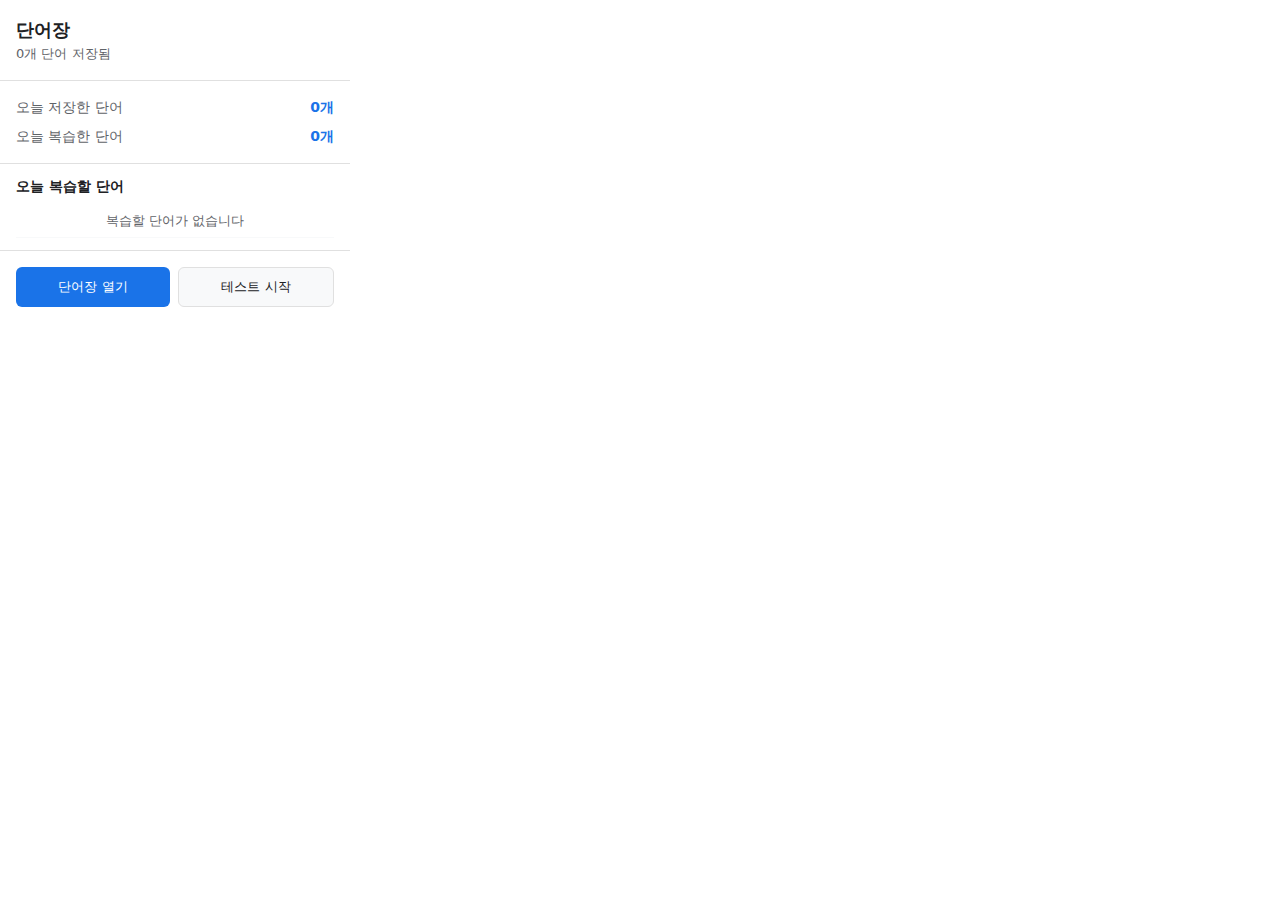
<file: popup/index.html>
<!DOCTYPE html>
<html lang="ko">
<head>
  <meta charset="UTF-8">
  <meta name="viewport" content="width=device-width, initial-scale=1.0">
  <title data-i18n="popup_title">단어장</title>
  <link rel="stylesheet" href="styles.css">
</head>
<body>
  <div class="popup">
    <!-- 헤더 -->
    <header class="popup__header">
      <h1 class="popup__title" data-i18n="popup_title">단어장</h1>
      <span class="popup__count" id="totalCount">0개 단어 저장됨</span>
    </header>

    <!-- 오늘 통계 -->
    <section class="popup__section">
      <div class="popup__stat-row">
        <span class="popup__stat-label" data-i18n="popup_todaySavedLabel">오늘 저장한 단어</span>
        <span class="popup__stat-value" id="todaySaved">0개</span>
      </div>
      <div class="popup__stat-row">
        <span class="popup__stat-label" data-i18n="popup_todayReviewedLabel">오늘 복습한 단어</span>
        <span class="popup__stat-value" id="todayReviewed">0개</span>
      </div>
    </section>

    <!-- 복습할 단어 -->
    <section class="popup__section">
      <h2 class="popup__section-title" data-i18n="popup_reviewTitle">오늘 복습할 단어</h2>
      <ul class="popup__word-list" id="reviewList">
        <li class="popup__word-list-empty" data-i18n="popup_reviewEmpty">복습할 단어가 없습니다</li>
      </ul>
    </section>

    <!-- 액션 버튼 -->
    <footer class="popup__footer">
      <button class="popup__btn popup__btn--primary" id="openSidePanel" data-i18n="popup_openVocab">단어장 열기</button>
      <button class="popup__btn popup__btn--secondary" id="startTest" data-i18n="popup_startTest">테스트 시작</button>
    </footer>
  </div>

  <script src="app.js" type="module"></script>
</body>
</html>
</file>
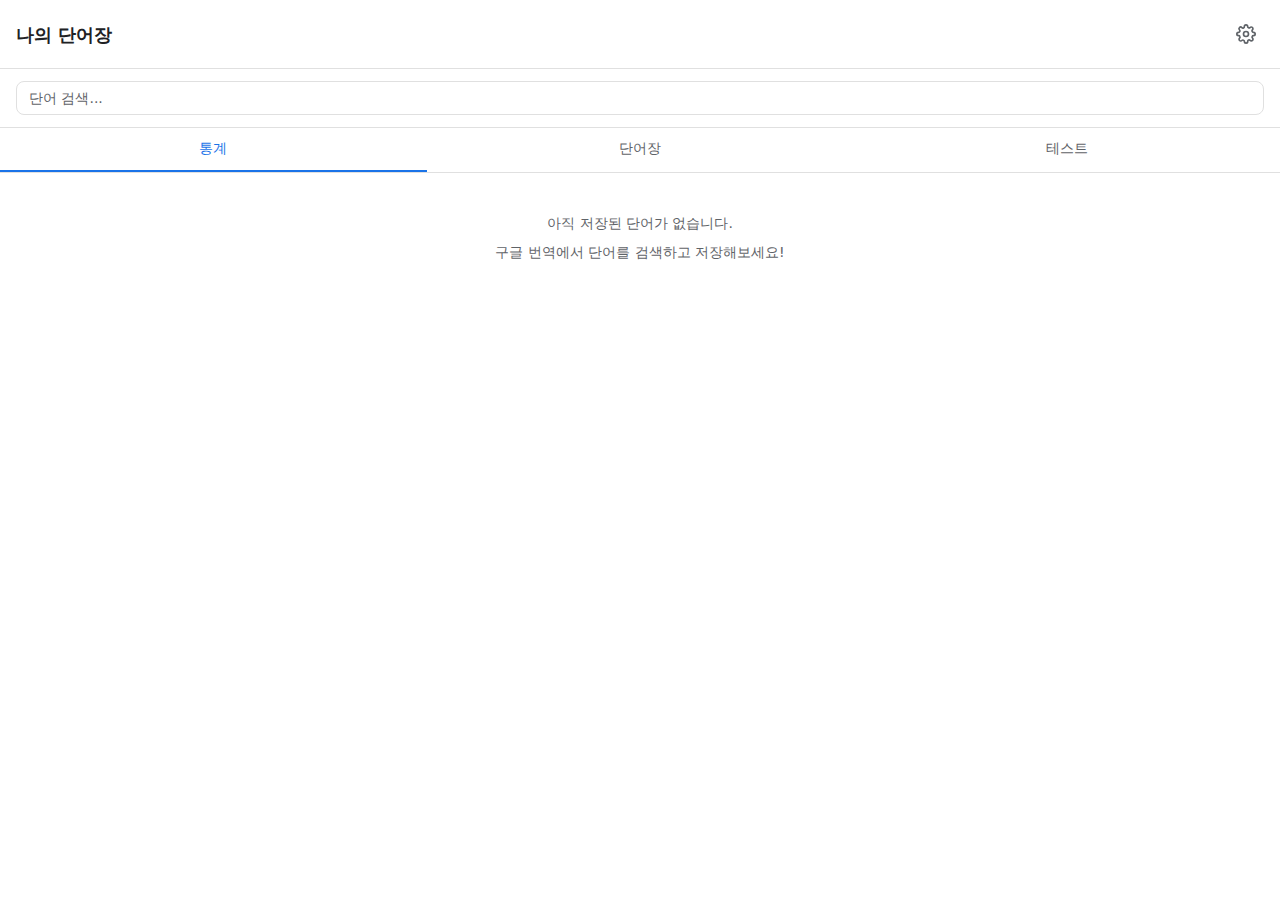
<file: sidepanel/index.html>
<!DOCTYPE html>
<html lang="ko">

<head>
  <meta charset="UTF-8">
  <meta name="viewport" content="width=device-width, initial-scale=1.0">
  <title data-i18n="sidepanel_title">나의 단어장</title>
  <link rel="stylesheet" href="styles.css">
</head>

<body>
  <!-- 헤더 -->
  <header class="header">
    <h1 class="header__title" data-i18n="sidepanel_title">나의 단어장</h1>
    <button class="header__settings-btn" data-i18n-aria="sidepanel_settingsLabel" aria-label="설정">
      <svg width="20" height="20" viewBox="0 0 24 24" fill="none" stroke="currentColor" stroke-width="2">
        <circle cx="12" cy="12" r="3"></circle>
        <path
          d="M19.4 15a1.65 1.65 0 0 0 .33 1.82l.06.06a2 2 0 1 1-2.83 2.83l-.06-.06a1.65 1.65 0 0 0-1.82-.33 1.65 1.65 0 0 0-1 1.51V21a2 2 0 0 1-4 0v-.09A1.65 1.65 0 0 0 9 19.4a1.65 1.65 0 0 0-1.82.33l-.06.06a2 2 0 1 1-2.83-2.83l.06-.06A1.65 1.65 0 0 0 4.68 15a1.65 1.65 0 0 0-1.51-1H3a2 2 0 0 1 0-4h.09A1.65 1.65 0 0 0 4.6 9a1.65 1.65 0 0 0-.33-1.82l-.06-.06a2 2 0 1 1 2.83-2.83l.06.06A1.65 1.65 0 0 0 9 4.68a1.65 1.65 0 0 0 1-1.51V3a2 2 0 0 1 4 0v.09a1.65 1.65 0 0 0 1 1.51 1.65 1.65 0 0 0 1.82-.33l.06-.06a2 2 0 1 1 2.83 2.83l-.06.06A1.65 1.65 0 0 0 19.4 9a1.65 1.65 0 0 0 1.51 1H21a2 2 0 0 1 0 4h-.09a1.65 1.65 0 0 0-1.51 1z">
        </path>
      </svg>
    </button>
  </header>

  <!-- 검색바 -->
  <div class="search-bar">
    <input type="text" class="search-bar__input" id="searchInput"
      data-i18n-placeholder="sidepanel_searchPlaceholder" placeholder="단어 검색..."
      data-i18n-aria="sidepanel_searchAriaLabel" aria-label="단어 검색">
  </div>

  <!-- 탭 네비게이션 -->
  <nav class="tabs">
    <button class="tabs__btn tabs__btn--active" data-tab="stats" data-i18n="sidepanel_tabStats">통계</button>
    <button class="tabs__btn" data-tab="words" data-i18n="sidepanel_tabWords">단어장</button>
    <button class="tabs__btn" data-tab="test" data-i18n="sidepanel_tabTest">테스트</button>
  </nav>

  <!-- 도구바 (단어장 탭에서만 표시) -->
  <div class="toolbar" id="toolbar" style="display: none;">
    <div class="toolbar__dropdown-wrap">
      <button class="toolbar__btn" id="filterBtn" data-i18n-aria="sidepanel_filter" aria-label="필터" aria-expanded="false" data-i18n="sidepanel_filter">필터</button>
      <div class="toolbar__dropdown" id="filterDropdown">
        <div class="toolbar__dropdown-section">
          <div class="toolbar__dropdown-label" data-i18n="sidepanel_langLabel">언어</div>
          <button class="toolbar__dropdown-item toolbar__dropdown-item--active" data-filter-lang="all" data-i18n="sidepanel_langAll">전체 언어</button>
        </div>
        <div class="toolbar__dropdown-divider"></div>
        <div class="toolbar__dropdown-section">
          <div class="toolbar__dropdown-label" data-i18n="sidepanel_posLabel">품사</div>
          <button class="toolbar__dropdown-item toolbar__dropdown-item--active" data-filter-pos="all" data-i18n="sidepanel_posAll">전체 품사</button>
        </div>
      </div>
    </div>
    <div class="toolbar__dropdown-wrap">
      <button class="toolbar__btn" id="sortBtn" data-i18n-aria="sidepanel_sort" aria-label="정렬" aria-expanded="false" data-i18n="sidepanel_sort">정렬</button>
      <div class="toolbar__dropdown" id="sortDropdown">
        <button class="toolbar__dropdown-item toolbar__dropdown-item--active" data-sort="newest" data-i18n="sidepanel_sortNewest">최신순</button>
        <button class="toolbar__dropdown-item" data-sort="alphabetical" data-i18n="sidepanel_sortAlpha">가나다순</button>
        <button class="toolbar__dropdown-item" data-sort="review-needed" data-i18n="sidepanel_sortReview">복습 필요 순</button>
        <button class="toolbar__dropdown-item" data-sort="oldest" data-i18n="sidepanel_sortOldest">저장일 오래된 순</button>
      </div>
    </div>
    <button class="toolbar__btn" id="exportBtn" data-i18n-aria="sidepanel_export" aria-label="내보내기" data-i18n="sidepanel_export">내보내기</button>
    <button class="toolbar__btn" id="importBtn" data-i18n="import_btn">가져오기</button>
    <input type="file" id="importFileInput" accept=".csv" style="display:none">
  </div>

  <!-- 콘텐츠 영역 -->
  <main class="content" id="content">
    <div class="content__empty">
      <p data-i18n="sidepanel_emptyTitle">아직 저장된 단어가 없습니다.</p>
      <p data-i18n="sidepanel_emptyDesc">구글 번역에서 단어를 검색하고 저장해보세요!</p>
    </div>
  </main>

  <!-- 설정 오버레이 -->
  <div class="settings-overlay" id="settingsOverlay" style="display: none;">
    <div class="settings-panel">
      <div class="settings-panel__header">
        <h2 data-i18n="settings_title">설정</h2>
        <button class="settings-panel__close" id="settingsClose">&times;</button>
      </div>
      <div class="settings-panel__body">
        <div class="settings-panel__row">
          <label data-i18n="settings_language">언어</label>
          <select id="languageSelect" class="settings-panel__select">
            <option value="ko">한국어</option>
            <option value="en">English</option>
            <option value="zh">中文</option>
            <option value="ja">日本語</option>
            <option value="es">Español</option>
            <option value="fr">Français</option>
            <option value="de">Deutsch</option>
          </select>
        </div>
      </div>
    </div>
  </div>

  <!-- Import 오버레이 -->
  <div class="settings-overlay" id="importOverlay" style="display: none;">
    <div class="settings-panel">
      <div class="settings-panel__header">
        <h2 data-i18n="import_title">CSV 가져오기</h2>
        <button class="settings-panel__close" id="importClose">&times;</button>
      </div>
      <div class="settings-panel__body" id="importBody"></div>
    </div>
  </div>

  <script src="../lib/chart.min.js"></script>
  <script src="app.js" type="module"></script>
</body>

</html>
</file>
<file: popup/styles.css>
/**
 * popup/styles.css - 팝업 윈도우 스타일
 * 고정 크기: 350px x 500px (refs/03 UIUX 설계 기반)
 */

* {
  margin: 0;
  padding: 0;
  box-sizing: border-box;
}

body {
  font-family: system-ui, -apple-system, 'Noto Sans KR', sans-serif;
  font-size: 14px;
  line-height: 1.5;
  color: #202124;
  background-color: #ffffff;
  width: 350px;
  min-height: 400px;
  max-height: 500px;
  overflow-y: auto;
}

:root {
  --color-primary: #1a73e8;
  --color-primary-hover: #1557b0;
  --color-success: #34a853;
  --color-border: #e0e0e0;
  --color-surface: #f8f9fa;
  --color-text-primary: #202124;
  --color-text-secondary: #5f6368;
  --space-2: 8px;
  --space-3: 12px;
  --space-4: 16px;
}

.popup {
  display: flex;
  flex-direction: column;
}

/* ============================================================
   Header
   ============================================================ */

.popup__header {
  padding: var(--space-4);
  border-bottom: 1px solid var(--color-border);
}

.popup__title {
  font-size: 18px;
  font-weight: 600;
}

.popup__count {
  font-size: 13px;
  color: var(--color-text-secondary);
}

/* ============================================================
   Section
   ============================================================ */

.popup__section {
  padding: var(--space-3) var(--space-4);
  border-bottom: 1px solid var(--color-border);
}

.popup__section-title {
  font-size: 14px;
  font-weight: 600;
  margin-bottom: var(--space-2);
}

.popup__stat-row {
  display: flex;
  justify-content: space-between;
  padding: 4px 0;
}

.popup__stat-label {
  color: var(--color-text-secondary);
}

.popup__stat-value {
  font-weight: 600;
  color: var(--color-primary);
}

/* ============================================================
   Word List
   ============================================================ */

.popup__word-list {
  list-style: none;
}

.popup__word-list li {
  padding: 6px 0;
  border-bottom: 1px solid var(--color-surface);
  font-size: 13px;
}

.popup__word-list-empty {
  color: var(--color-text-secondary);
  text-align: center;
  padding: var(--space-3) 0;
}

/* ============================================================
   Footer Buttons
   ============================================================ */

.popup__footer {
  display: flex;
  gap: var(--space-2);
  padding: var(--space-4);
}

.popup__btn {
  flex: 1;
  padding: 10px;
  border: none;
  border-radius: 6px;
  cursor: pointer;
  font-size: 13px;
  font-weight: 500;
  font-family: inherit;
}

.popup__btn--primary {
  background-color: var(--color-primary);
  color: #ffffff;
}

.popup__btn--primary:hover {
  background-color: var(--color-primary-hover);
}

.popup__btn--secondary {
  background-color: var(--color-surface);
  color: var(--color-text-primary);
  border: 1px solid var(--color-border);
}

.popup__btn--secondary:hover {
  background-color: #e8eaed;
}
</file>
<file: sidepanel/styles.css>
/**
 * sidepanel/styles.css - 사이드 패널 스타일
 *
 * refs/03 UIUX 설계 기반.
 * Google Material Design 컬러 팔레트, 4px 그리드 시스템.
 * Stage 5-6: 드롭다운, 상세 뷰, 태그, 토스트, 삭제 확인 스타일 추가.
 */

/* ============================================================
   Reset & Base
   ============================================================ */

* {
  margin: 0;
  padding: 0;
  box-sizing: border-box;
}

body {
  font-family: system-ui, -apple-system, 'Noto Sans KR', sans-serif;
  font-size: 14px;
  line-height: 1.5;
  color: #202124;
  background-color: #ffffff;
  min-width: 320px;
}

/* ============================================================
   CSS Custom Properties
   ============================================================ */

:root {
  /* Colors - Light Mode */
  --color-primary: #1a73e8;
  --color-primary-hover: #1557b0;
  --color-success: #34a853;
  --color-warning: #fbbc04;
  --color-error: #ea4335;
  --color-bg: #ffffff;
  --color-surface: #f8f9fa;
  --color-border: #e0e0e0;
  --color-text-primary: #202124;
  --color-text-secondary: #5f6368;

  /* Spacing (4px grid) */
  --space-1: 4px;
  --space-2: 8px;
  --space-3: 12px;
  --space-4: 16px;
  --space-5: 20px;
  --space-6: 24px;

  /* Border Radius */
  --radius-sm: 4px;
  --radius-md: 8px;
  --radius-lg: 12px;

  /* Shadow */
  --shadow-sm: 0 1px 2px rgba(0, 0, 0, 0.1);
  --shadow-md: 0 2px 8px rgba(0, 0, 0, 0.12);
}

/* ============================================================
   Header
   ============================================================ */

.header {
  display: flex;
  align-items: center;
  justify-content: space-between;
  padding: var(--space-4);
  border-bottom: 1px solid var(--color-border);
  background-color: var(--color-bg);
  position: sticky;
  top: 0;
  z-index: 10;
}

.header__title {
  font-size: 18px;
  font-weight: 600;
  color: var(--color-text-primary);
}

.header__settings-btn {
  background: none;
  border: none;
  cursor: pointer;
  padding: var(--space-2);
  border-radius: 50%;
  color: var(--color-text-secondary);
  display: flex;
  align-items: center;
  justify-content: center;
}

.header__settings-btn:hover {
  background-color: var(--color-surface);
}

/* ============================================================
   Search Bar
   ============================================================ */

.search-bar {
  padding: var(--space-3) var(--space-4);
  border-bottom: 1px solid var(--color-border);
}

.search-bar__input {
  width: 100%;
  padding: var(--space-2) var(--space-3);
  border: 1px solid var(--color-border);
  border-radius: var(--radius-md);
  font-size: 14px;
  font-family: inherit;
  outline: none;
  transition: border-color 0.2s;
}

.search-bar__input:focus {
  border-color: var(--color-primary);
  box-shadow: 0 0 0 2px rgba(26, 115, 232, 0.2);
}

.search-bar__input::placeholder {
  color: var(--color-text-secondary);
}

/* ============================================================
   Tabs
   ============================================================ */

.tabs {
  display: flex;
  border-bottom: 1px solid var(--color-border);
}

.tabs__btn {
  flex: 1;
  padding: var(--space-3);
  background: none;
  border: none;
  border-bottom: 2px solid transparent;
  cursor: pointer;
  font-size: 14px;
  font-family: inherit;
  font-weight: 500;
  color: var(--color-text-secondary);
  transition: color 0.2s, border-color 0.2s;
}

.tabs__btn:hover {
  color: var(--color-primary);
  background-color: var(--color-surface);
}

.tabs__btn--active {
  color: var(--color-primary);
  border-bottom-color: var(--color-primary);
}

/* ============================================================
   Toolbar
   ============================================================ */

.toolbar {
  display: flex;
  gap: var(--space-2);
  padding: var(--space-2) var(--space-4);
  border-bottom: 1px solid var(--color-border);
  background-color: var(--color-surface);
}

.toolbar__btn {
  padding: var(--space-1) var(--space-3);
  background-color: var(--color-bg);
  border: 1px solid var(--color-border);
  border-radius: var(--radius-sm);
  cursor: pointer;
  font-size: 12px;
  font-family: inherit;
  color: var(--color-text-secondary);
  transition: background-color 0.2s;
}

.toolbar__btn:hover {
  background-color: var(--color-surface);
  border-color: var(--color-primary);
  color: var(--color-primary);
}

.toolbar__btn--active-filter {
  color: var(--color-primary);
  border-color: var(--color-primary);
}

/* ============================================================
   Toolbar Dropdowns
   ============================================================ */

.toolbar__dropdown-wrap {
  position: relative;
}

.toolbar__dropdown {
  display: none;
  position: absolute;
  top: 100%;
  left: 0;
  min-width: 180px;
  background-color: var(--color-bg);
  border: 1px solid var(--color-border);
  border-radius: var(--radius-md);
  box-shadow: var(--shadow-md);
  z-index: 20;
  padding: var(--space-2) 0;
  margin-top: var(--space-1);
}

.toolbar__dropdown--open {
  display: block;
}

.toolbar__dropdown-section {
  padding: var(--space-1) 0;
}

.toolbar__dropdown-label {
  padding: var(--space-1) var(--space-3);
  font-size: 11px;
  font-weight: 600;
  color: var(--color-text-secondary);
  text-transform: uppercase;
}

.toolbar__dropdown-divider {
  height: 1px;
  background-color: var(--color-border);
  margin: var(--space-1) 0;
}

.toolbar__dropdown-item {
  display: block;
  width: 100%;
  padding: var(--space-2) var(--space-3);
  background: none;
  border: none;
  cursor: pointer;
  font-size: 13px;
  font-family: inherit;
  color: var(--color-text-primary);
  text-align: left;
  transition: background-color 0.15s;
}

.toolbar__dropdown-item:hover {
  background-color: var(--color-surface);
}

.toolbar__dropdown-item--active {
  color: var(--color-primary);
  font-weight: 500;
}

/* ============================================================
   Content Area
   ============================================================ */

.content {
  padding: var(--space-4);
  overflow-y: auto;
}

.content__empty {
  text-align: center;
  padding: var(--space-6) var(--space-4);
  color: var(--color-text-secondary);
}

.content__empty p {
  margin-bottom: var(--space-2);
}

.content__count {
  font-size: 12px;
  color: var(--color-text-secondary);
  margin-bottom: var(--space-3);
}

/* ============================================================
   Stats Overview
   ============================================================ */

.stats-overview {
  display: flex;
  flex-direction: column;
  gap: var(--space-3);
}

.stats-summary {
  display: grid;
  grid-template-columns: repeat(3, 1fr);
  gap: var(--space-2);
}

.stats-card {
  padding: var(--space-4);
  background-color: var(--color-surface);
  border-radius: var(--radius-md);
  border: 1px solid var(--color-border);
}

.stats-summary .stats-card {
  padding: var(--space-3);
  text-align: center;
}

.stats-card__label {
  font-size: 12px;
  color: var(--color-text-secondary);
  margin-bottom: var(--space-1);
}

.stats-card__value {
  font-size: 24px;
  font-weight: 600;
  color: var(--color-text-primary);
}

.stats-summary .stats-card__value {
  font-size: 20px;
}

.stats-card__unit {
  font-size: 12px;
  color: var(--color-text-secondary);
  margin-left: 2px;
}

/* Stats sections */
.stats-section {
  margin-top: var(--space-5);
}

.stats-section__title {
  font-size: 11px;
  font-weight: 600;
  color: var(--color-text-secondary);
  text-transform: uppercase;
  letter-spacing: 0.6px;
  margin-bottom: var(--space-3);
}

.stats-chart-wrap {
  padding: var(--space-4);
  background: var(--color-surface);
  border: 1px solid var(--color-border);
  border-radius: var(--radius-md);
}

.stats-chart-wrap canvas {
  display: block;
  max-height: 160px;
}

.stats-chart-wrap--doughnut canvas {
  max-height: 180px;
}

.stats-empty {
  text-align: center;
  color: var(--color-text-secondary);
  font-size: 13px;
  padding: var(--space-5) 0;
}

/* ============================================================
   Word Card
   ============================================================ */

.word-card {
  padding: var(--space-3) var(--space-4);
  border: 1px solid var(--color-border);
  border-radius: var(--radius-md);
  margin-bottom: var(--space-3);
  cursor: pointer;
  transition: box-shadow 0.2s, border-color 0.2s;
}

.word-card:hover {
  box-shadow: var(--shadow-sm);
  border-color: var(--color-primary);
}

.word-card__header {
  display: flex;
  justify-content: space-between;
  align-items: center;
  margin-bottom: var(--space-1);
}

.word-card__word {
  font-size: 16px;
  font-weight: 600;
  color: var(--color-text-primary);
}

.word-card__meta {
  font-size: 12px;
  color: var(--color-text-secondary);
  margin-bottom: var(--space-1);
}

.word-card__context {
  font-size: 13px;
  color: var(--color-text-secondary);
  white-space: nowrap;
  overflow: hidden;
  text-overflow: ellipsis;
}

.word-card__footer {
  display: flex;
  justify-content: space-between;
  font-size: 11px;
  color: var(--color-text-secondary);
  margin-top: var(--space-2);
}

/* ============================================================
   Detail View
   ============================================================ */

.detail-view {
  padding-bottom: var(--space-6);
}

.detail-view__header {
  display: flex;
  justify-content: space-between;
  align-items: center;
  margin-bottom: var(--space-4);
}

.detail-view__back-btn {
  background: none;
  border: none;
  cursor: pointer;
  font-size: 14px;
  font-family: inherit;
  color: var(--color-primary);
  padding: var(--space-2);
  border-radius: var(--radius-sm);
}

.detail-view__back-btn:hover {
  background-color: var(--color-surface);
}

.detail-view__actions {
  display: flex;
  gap: var(--space-2);
  align-items: center;
}

.detail-view__action-btn {
  background: none;
  border: none;
  cursor: pointer;
  font-size: 18px;
  padding: var(--space-1);
  border-radius: var(--radius-sm);
}

.detail-view__action-btn:hover {
  background-color: var(--color-surface);
}

.detail-view__word-section {
  margin-bottom: var(--space-3);
}

.detail-view__word {
  font-size: 24px;
  font-weight: 600;
  color: var(--color-text-primary);
  margin-bottom: var(--space-1);
}

.detail-view__pronunciation {
  font-size: 14px;
  color: var(--color-text-secondary);
}

.detail-view__divider {
  height: 1px;
  background-color: var(--color-border);
  margin: var(--space-4) 0;
}

.detail-view__section {
  margin-bottom: var(--space-3);
}

.detail-view__section-title {
  font-size: 14px;
  font-weight: 600;
  color: var(--color-text-primary);
  margin-bottom: var(--space-2);
}

.detail-view__subsection {
  margin-bottom: var(--space-3);
}

.detail-view__subsection-title {
  font-size: 12px;
  font-weight: 500;
  color: var(--color-text-secondary);
  margin-bottom: var(--space-1);
}

.detail-view__meaning-list {
  padding-left: var(--space-5);
  font-size: 14px;
  color: var(--color-text-primary);
}

.detail-view__meaning-list li {
  margin-bottom: var(--space-1);
}

.detail-view__english-def-list {
  padding-left: var(--space-5);
  font-size: 13px;
  color: var(--color-text-primary);
}

.detail-view__english-def-list li {
  margin-bottom: var(--space-3);
}

.detail-view__english-def-list .detail-view__example {
  margin-top: var(--space-1);
}

.detail-view__english-def-list .detail-view__synonyms {
  margin-top: var(--space-1);
}

.detail-view__english-def {
  font-size: 13px;
  color: var(--color-text-secondary);
  font-style: italic;
  line-height: 1.6;
}

.detail-view__synonyms {
  display: flex;
  flex-wrap: wrap;
  gap: var(--space-1);
}

.detail-view__synonym-chip {
  padding: var(--space-1) var(--space-2);
  background-color: var(--color-surface);
  border: 1px solid var(--color-border);
  border-radius: var(--radius-sm);
  font-size: 12px;
  color: var(--color-text-secondary);
}

.detail-view__example {
  font-size: 13px;
  color: var(--color-text-secondary);
  font-style: italic;
  background-color: var(--color-surface);
  padding: var(--space-2) var(--space-3);
  border-radius: var(--radius-sm);
  border-left: 3px solid var(--color-primary);
}

.detail-view__context-text {
  font-size: 13px;
  line-height: 1.6;
  color: var(--color-text-primary);
  background-color: var(--color-surface);
  padding: var(--space-2) var(--space-3);
  border-radius: var(--radius-sm);
}

/* 학습 현황 그리드 */
.detail-view__stats-grid {
  display: grid;
  grid-template-columns: 1fr 1fr;
  gap: var(--space-2);
}

.detail-view__stat {
  padding: var(--space-2) var(--space-3);
  background-color: var(--color-surface);
  border-radius: var(--radius-sm);
}

.detail-view__stat-label {
  display: block;
  font-size: 11px;
  color: var(--color-text-secondary);
  margin-bottom: var(--space-1);
}

.detail-view__stat-value {
  display: block;
  font-size: 14px;
  font-weight: 500;
  color: var(--color-text-primary);
}

.detail-view__stars {
  color: var(--color-warning);
}

/* 메모 */
.detail-view__note {
  width: 100%;
  padding: var(--space-2) var(--space-3);
  border: 1px solid var(--color-border);
  border-radius: var(--radius-md);
  font-size: 13px;
  font-family: inherit;
  resize: vertical;
  outline: none;
  transition: border-color 0.2s;
}

.detail-view__note:focus {
  border-color: var(--color-primary);
  box-shadow: 0 0 0 2px rgba(26, 115, 232, 0.2);
}

.detail-view__save-note-btn {
  margin-top: var(--space-2);
  padding: var(--space-2) var(--space-3);
  background-color: var(--color-primary);
  color: #ffffff;
  border: none;
  border-radius: var(--radius-sm);
  cursor: pointer;
  font-size: 13px;
  font-family: inherit;
  transition: background-color 0.2s;
}

.detail-view__save-note-btn:hover {
  background-color: var(--color-primary-hover);
}

/* 태그 */
.detail-view__tags {
  display: flex;
  flex-wrap: wrap;
  gap: var(--space-1);
  margin-bottom: var(--space-2);
  min-height: var(--space-6);
}

.detail-view__tag {
  display: inline-flex;
  align-items: center;
  gap: var(--space-1);
  padding: var(--space-1) var(--space-2);
  background-color: var(--color-surface);
  border: 1px solid var(--color-border);
  border-radius: var(--radius-sm);
  font-size: 12px;
  color: var(--color-text-primary);
}

.detail-view__tag-remove {
  background: none;
  border: none;
  cursor: pointer;
  font-size: 11px;
  color: var(--color-text-secondary);
  padding: 0 2px;
  line-height: 1;
}

.detail-view__tag-remove:hover {
  color: var(--color-error);
}

.detail-view__tag-input-wrap {
  display: flex;
  gap: var(--space-2);
}

.detail-view__tag-input {
  flex: 1;
  padding: var(--space-1) var(--space-2);
  border: 1px solid var(--color-border);
  border-radius: var(--radius-sm);
  font-size: 13px;
  font-family: inherit;
  outline: none;
}

.detail-view__tag-input:focus {
  border-color: var(--color-primary);
}

.detail-view__tag-add-btn {
  padding: var(--space-1) var(--space-3);
  background-color: var(--color-surface);
  border: 1px solid var(--color-border);
  border-radius: var(--radius-sm);
  cursor: pointer;
  font-size: 12px;
  font-family: inherit;
  color: var(--color-text-primary);
}

.detail-view__tag-add-btn:hover {
  border-color: var(--color-primary);
  color: var(--color-primary);
}

/* 삭제 확인 */
.detail-view__delete-confirm {
  display: flex;
  align-items: center;
  gap: var(--space-2);
  font-size: 13px;
}

.detail-view__delete-confirm-text {
  color: var(--color-error);
  font-weight: 500;
  white-space: nowrap;
}

.detail-view__delete-confirm-yes {
  padding: var(--space-1) var(--space-2);
  background-color: var(--color-error);
  color: #ffffff;
  border: none;
  border-radius: var(--radius-sm);
  cursor: pointer;
  font-size: 12px;
  font-family: inherit;
}

.detail-view__delete-confirm-yes:hover {
  opacity: 0.9;
}

.detail-view__delete-confirm-no {
  padding: var(--space-1) var(--space-2);
  background: none;
  border: 1px solid var(--color-border);
  border-radius: var(--radius-sm);
  cursor: pointer;
  font-size: 12px;
  font-family: inherit;
  color: var(--color-text-secondary);
}

.detail-view__delete-confirm-no:hover {
  border-color: var(--color-text-secondary);
}

/* ============================================================
   Detail Toast
   ============================================================ */

.detail-toast {
  position: fixed;
  bottom: var(--space-4);
  left: 50%;
  transform: translateX(-50%);
  padding: var(--space-2) var(--space-4);
  background-color: var(--color-success);
  color: #ffffff;
  border-radius: var(--radius-md);
  font-size: 13px;
  z-index: 30;
  transition: opacity 0.2s;
}

.detail-toast--fadeout {
  opacity: 0;
}

/* ============================================================
   Settings Overlay
   ============================================================ */

.settings-overlay {
  position: fixed;
  inset: 0;
  background-color: rgba(0, 0, 0, 0.4);
  display: flex;
  align-items: center;
  justify-content: center;
  z-index: 100;
}

.settings-panel {
  background-color: var(--color-surface);
  border-radius: var(--radius-lg);
  width: 280px;
  box-shadow: 0 8px 24px rgba(0, 0, 0, 0.15);
  overflow: hidden;
}

.settings-panel__header {
  display: flex;
  align-items: center;
  justify-content: space-between;
  padding: var(--space-3) var(--space-4);
  border-bottom: 1px solid var(--color-border);
}

.settings-panel__header h2 {
  font-size: 16px;
  font-weight: 600;
  color: var(--color-text-primary);
}

.settings-panel__close {
  background: none;
  border: none;
  font-size: 20px;
  cursor: pointer;
  color: var(--color-text-secondary);
  padding: 0 4px;
  line-height: 1;
}

.settings-panel__close:hover {
  color: var(--color-text-primary);
}

.settings-panel__body {
  padding: var(--space-4);
}

.settings-panel__row {
  display: flex;
  align-items: center;
  justify-content: space-between;
  gap: var(--space-3);
}

.settings-panel__row label {
  font-size: 14px;
  color: var(--color-text-primary);
}

.settings-panel__select {
  padding: var(--space-1) var(--space-2);
  border: 1px solid var(--color-border);
  border-radius: var(--radius-sm);
  font-size: 14px;
  background-color: var(--color-surface);
  color: var(--color-text-primary);
  cursor: pointer;
}

.settings-panel__select:focus {
  outline: none;
  border-color: var(--color-primary);
}

/* ============================================================
   Import Overlay — Stage 10
   ============================================================ */

.import-summary {
  font-size: 13px;
  color: var(--color-text-primary);
  margin-bottom: var(--space-1);
}

.import-summary span {
  color: var(--color-text-secondary);
}

.import-strategy-label {
  font-size: 12px;
  font-weight: 600;
  color: var(--color-text-secondary);
  text-transform: uppercase;
  letter-spacing: 0.4px;
  margin-top: var(--space-4);
  margin-bottom: var(--space-2);
}

.import-strategy {
  display: flex;
  flex-direction: column;
  gap: var(--space-2);
}

.import-strategy label {
  display: flex;
  align-items: center;
  gap: var(--space-2);
  font-size: 13px;
  color: var(--color-text-primary);
  cursor: pointer;
}

.import-actions {
  display: flex;
  gap: var(--space-2);
  justify-content: flex-end;
  margin-top: var(--space-5);
}

/* ============================================================
   Test Mode — Stage 7-8
   ============================================================ */

/* --- Setup Screen --- */

.test-setup {
  padding: var(--space-4);
  display: flex;
  flex-direction: column;
  gap: var(--space-5);
}

.test-setup__title {
  font-size: 18px;
  font-weight: 600;
  color: var(--color-text-primary);
}

.test-setup__section {
  display: flex;
  flex-direction: column;
  gap: var(--space-2);
}

.test-setup__label {
  font-size: 13px;
  font-weight: 500;
  color: var(--color-text-secondary);
  text-transform: uppercase;
  letter-spacing: 0.5px;
}

.test-setup__radio-group {
  display: flex;
  gap: var(--space-2);
  flex-wrap: wrap;
}

.test-setup__radio-option {
  display: none;
}

.test-setup__radio-label {
  display: inline-flex;
  align-items: center;
  justify-content: center;
  padding: var(--space-2) var(--space-3);
  border: 1.5px solid var(--color-border);
  border-radius: var(--radius-md);
  font-size: 14px;
  color: var(--color-text-secondary);
  cursor: pointer;
  transition: all 0.15s;
  user-select: none;
}

.test-setup__radio-option:checked + .test-setup__radio-label {
  border-color: var(--color-primary);
  background-color: #e8f0fe;
  color: var(--color-primary);
  font-weight: 500;
}

.test-setup__radio-label:hover {
  border-color: var(--color-primary);
  color: var(--color-primary);
}

.test-setup__word-count {
  font-size: 13px;
  color: var(--color-text-secondary);
  padding: var(--space-2) var(--space-3);
  background-color: var(--color-surface);
  border-radius: var(--radius-sm);
}

.test-setup__word-count--zero {
  color: var(--color-error);
}

.test-setup__start-btn {
  padding: var(--space-3) var(--space-4);
  background-color: var(--color-primary);
  color: #ffffff;
  border: none;
  border-radius: var(--radius-md);
  font-size: 15px;
  font-weight: 500;
  cursor: pointer;
  transition: background-color 0.15s;
}

.test-setup__start-btn:hover:not(:disabled) {
  background-color: var(--color-primary-hover);
}

.test-setup__start-btn:disabled {
  background-color: var(--color-border);
  color: var(--color-text-secondary);
  cursor: not-allowed;
}

.test-setup__error {
  font-size: 13px;
  color: var(--color-error);
  padding: var(--space-2) var(--space-3);
  background-color: #fce8e6;
  border-radius: var(--radius-sm);
}

/* --- Question & Feedback Screen --- */

.test-question {
  padding: var(--space-4);
  display: flex;
  flex-direction: column;
  gap: var(--space-4);
}

.test-progress {
  display: flex;
  flex-direction: column;
  gap: var(--space-1);
}

.test-progress__bar {
  height: 4px;
  background-color: var(--color-border);
  border-radius: 2px;
  overflow: hidden;
}

.test-progress__fill {
  height: 100%;
  background-color: var(--color-primary);
  border-radius: 2px;
  transition: width 0.3s ease;
}

.test-progress__label {
  font-size: 12px;
  color: var(--color-text-secondary);
  text-align: right;
}

.test-question__hint-label,
.test-question__sentence-label {
  font-size: 11px;
  font-weight: 500;
  color: var(--color-text-secondary);
  text-transform: uppercase;
  letter-spacing: 0.5px;
}

.test-question__hint {
  font-size: 13px;
  color: var(--color-text-secondary);
  line-height: 1.6;
  padding: var(--space-2) var(--space-3);
  background-color: var(--color-surface);
  border-left: 3px solid var(--color-border);
  border-radius: 0 var(--radius-sm) var(--radius-sm) 0;
  font-style: italic;
  word-break: keep-all;
  overflow-wrap: break-word;
}

.test-question__divider {
  height: 1px;
  background-color: var(--color-border);
}

.test-question__sentence {
  font-size: 14px;
  line-height: 1.7;
  color: var(--color-text-primary);
  overflow-wrap: break-word;
}

.test-question__blank {
  font-weight: 700;
  color: var(--color-primary);
  letter-spacing: 2px;
  border-bottom: 2px solid var(--color-primary);
  padding: 0 2px;
}

.test-question__input-wrap {
  display: flex;
  gap: var(--space-2);
}

.test-question__input {
  flex: 1;
  padding: var(--space-2) var(--space-3);
  border: 1.5px solid var(--color-border);
  border-radius: var(--radius-sm);
  font-size: 14px;
  color: var(--color-text-primary);
  background-color: var(--color-bg);
  transition: border-color 0.15s;
}

.test-question__input:focus {
  outline: none;
  border-color: var(--color-primary);
}

.test-question__input--correct {
  border-color: var(--color-success);
  background-color: #e6f4ea;
}

.test-question__input--wrong {
  border-color: var(--color-error);
  background-color: #fce8e6;
}

.test-question__submit-btn {
  padding: var(--space-2) var(--space-3);
  background-color: var(--color-primary);
  color: #ffffff;
  border: none;
  border-radius: var(--radius-sm);
  font-size: 14px;
  font-weight: 500;
  cursor: pointer;
  white-space: nowrap;
  transition: background-color 0.15s;
}

.test-question__submit-btn:hover:not(:disabled) {
  background-color: var(--color-primary-hover);
}

.test-question__submit-btn:disabled {
  background-color: var(--color-border);
  color: var(--color-text-secondary);
  cursor: not-allowed;
}

.test-question__next-btn {
  padding: var(--space-2) var(--space-4);
  background-color: var(--color-primary);
  color: #ffffff;
  border: none;
  border-radius: var(--radius-sm);
  font-size: 14px;
  font-weight: 500;
  cursor: pointer;
  align-self: flex-end;
  transition: background-color 0.15s;
}

.test-question__next-btn:hover {
  background-color: var(--color-primary-hover);
}

/* Feedback */

.test-feedback__result {
  display: flex;
  align-items: center;
  gap: var(--space-2);
  padding: var(--space-2) var(--space-3);
  border-radius: var(--radius-sm);
  font-weight: 500;
  font-size: 14px;
}

.test-feedback__result--correct {
  background-color: #e6f4ea;
  color: var(--color-success);
}

.test-feedback__result--wrong {
  background-color: #fce8e6;
  color: var(--color-error);
}

.test-feedback__icon {
  font-size: 16px;
  line-height: 1;
}

.test-feedback__word--correct {
  font-weight: 700;
  color: var(--color-success);
}

.test-feedback__word--wrong {
  font-weight: 700;
  color: var(--color-error);
  text-decoration: line-through;
}

.test-feedback__correct-answer {
  display: flex;
  align-items: baseline;
  gap: var(--space-2);
  padding: var(--space-2) var(--space-3);
  background-color: #e6f4ea;
  border-radius: var(--radius-sm);
  font-size: 14px;
}

.test-feedback__correct-label {
  color: var(--color-text-secondary);
  font-size: 13px;
  white-space: nowrap;
}

.test-feedback__correct-word {
  font-weight: 600;
  color: var(--color-success);
}

/* --- Results Screen --- */

.test-results {
  padding: var(--space-4);
  display: flex;
  flex-direction: column;
  gap: var(--space-4);
}

.test-results__title {
  font-size: 18px;
  font-weight: 600;
  color: var(--color-text-primary);
  text-align: center;
}

.test-results__score-card {
  display: flex;
  flex-direction: column;
  align-items: center;
  gap: var(--space-2);
  padding: var(--space-4);
  background-color: var(--color-surface);
  border-radius: var(--radius-md);
}

.test-results__percent {
  font-size: 48px;
  font-weight: 700;
  color: var(--color-primary);
  line-height: 1;
}

.test-results__score {
  font-size: 14px;
  color: var(--color-text-secondary);
}

.test-results__duration {
  font-size: 12px;
  color: var(--color-text-secondary);
}

.test-results__section-title {
  font-size: 13px;
  font-weight: 500;
  color: var(--color-text-secondary);
  text-transform: uppercase;
  letter-spacing: 0.5px;
  margin-bottom: var(--space-2);
}

.test-results__wrong-card {
  padding: var(--space-3);
  border: 1px solid var(--color-border);
  border-radius: var(--radius-sm);
  display: flex;
  flex-direction: column;
  gap: var(--space-1);
  margin-bottom: var(--space-2);
}

.test-results__wrong-word {
  font-weight: 600;
  font-size: 15px;
  color: var(--color-text-primary);
}

.test-results__wrong-row {
  display: flex;
  gap: var(--space-2);
  font-size: 13px;
  align-items: baseline;
}

.test-results__wrong-label {
  color: var(--color-text-secondary);
  white-space: nowrap;
  min-width: 44px;
}

.test-results__wrong-val {
  color: var(--color-text-primary);
  overflow-wrap: break-word;
}

.test-results__wrong-correct {
  color: var(--color-success);
  font-weight: 500;
}

.test-results__wrong-context {
  font-size: 12px;
  color: var(--color-text-secondary);
  font-style: italic;
  margin-top: var(--space-1);
  overflow-wrap: break-word;
}

.test-results__perfect {
  text-align: center;
  font-size: 16px;
  color: var(--color-success);
  font-weight: 500;
  padding: var(--space-3);
}

.test-results__actions {
  display: flex;
  gap: var(--space-2);
}

.test-results__retry-btn {
  flex: 1;
  padding: var(--space-3);
  background-color: var(--color-surface);
  color: var(--color-primary);
  border: 1.5px solid var(--color-primary);
  border-radius: var(--radius-md);
  font-size: 14px;
  font-weight: 500;
  cursor: pointer;
  transition: background-color 0.15s;
}

.test-results__retry-btn:hover {
  background-color: #e8f0fe;
}

.test-results__words-btn {
  flex: 1;
  padding: var(--space-3);
  background-color: var(--color-primary);
  color: #ffffff;
  border: none;
  border-radius: var(--radius-md);
  font-size: 14px;
  font-weight: 500;
  cursor: pointer;
  transition: background-color 0.15s;
}

.test-results__words-btn:hover {
  background-color: var(--color-primary-hover);
}
</file>
